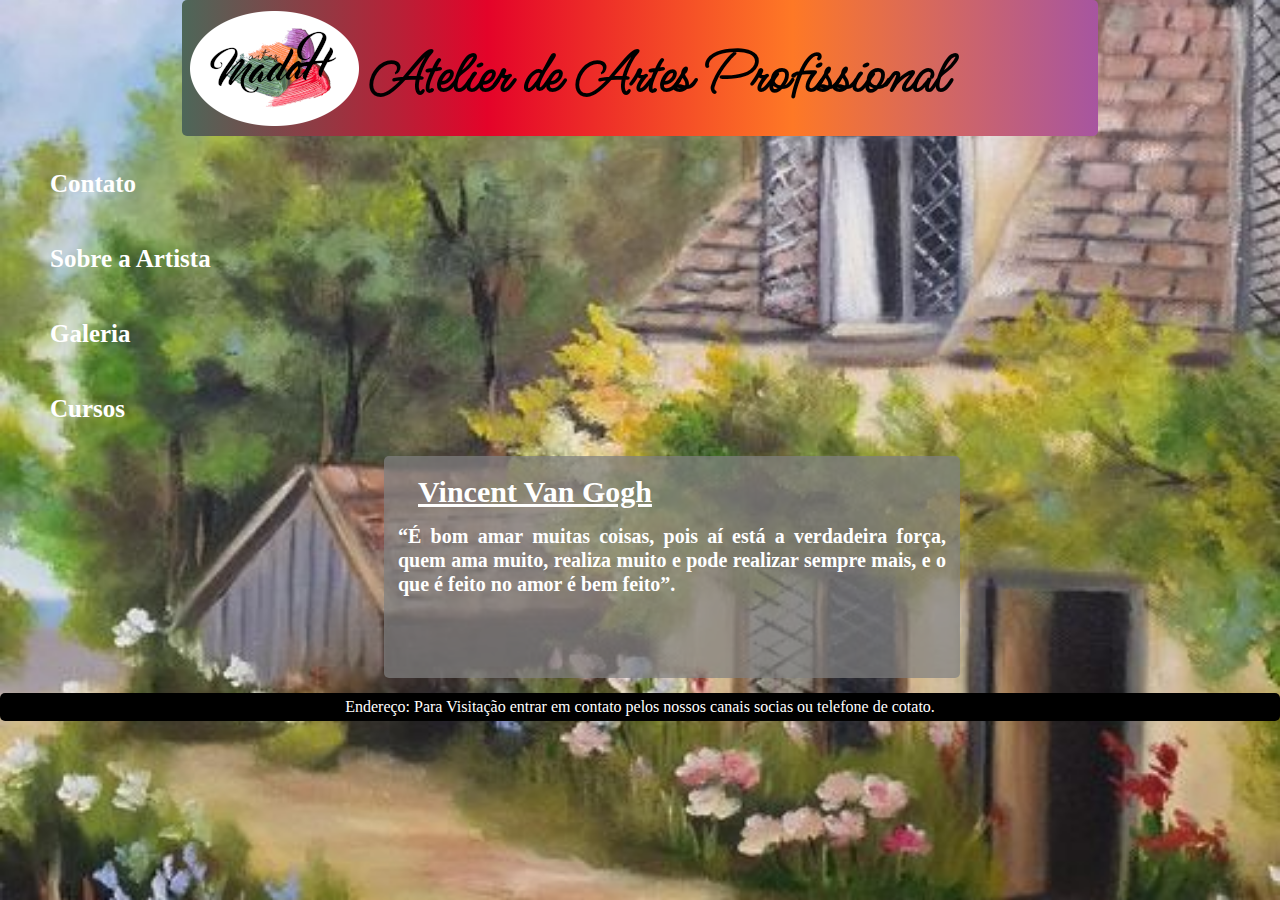
<file: index.html>
<!DOCTYPE html>
<html lang="pt-br">
<head>
    <meta charset="UTF-8">
    <meta http-equiv="X-UA-Compatible" content="IE=edge">
    <meta name="viewport" content="width=device-width, initial-scale=1.0">
    <title>Artes Madah</title>
    <link rel="stylesheet" href="style.css">
    <link rel="shortcut icon" href="img/fivecon.png" type="image/x-icon">  


</head>

<body>
    <header>
        <img class="logo-madah" src="img/logo_artes_madah_pq.png" alt="logo_madah">
        <h1 class="cabecario--site">Atelier de Artes Profissional</h1>
    </header>
    <div class="divlink">
        <nav>
            <a href="contato.html">Contato</a> <br>
            <a href="#">Sobre a Artista</a> <br>
            <a href="galeria.html">Galeria</a> <br>
            <a href="cursos.html">Cursos</a>
            

        </nav>
    </div>
    <main class="main-index">
        <h2>Vincent Van Gogh</h2>
        <p class="txt-p">
            “É bom amar muitas coisas, pois aí está a verdadeira força, quem ama muito, realiza muito e pode realizar sempre mais, e o que é feito no amor é bem feito”.
        </p>

    </main>

    <footer>
        Endereço: Para Visitação entrar em contato pelos nossos canais socias ou telefone de cotato.
    </footer>


</body>
</html>
</file>
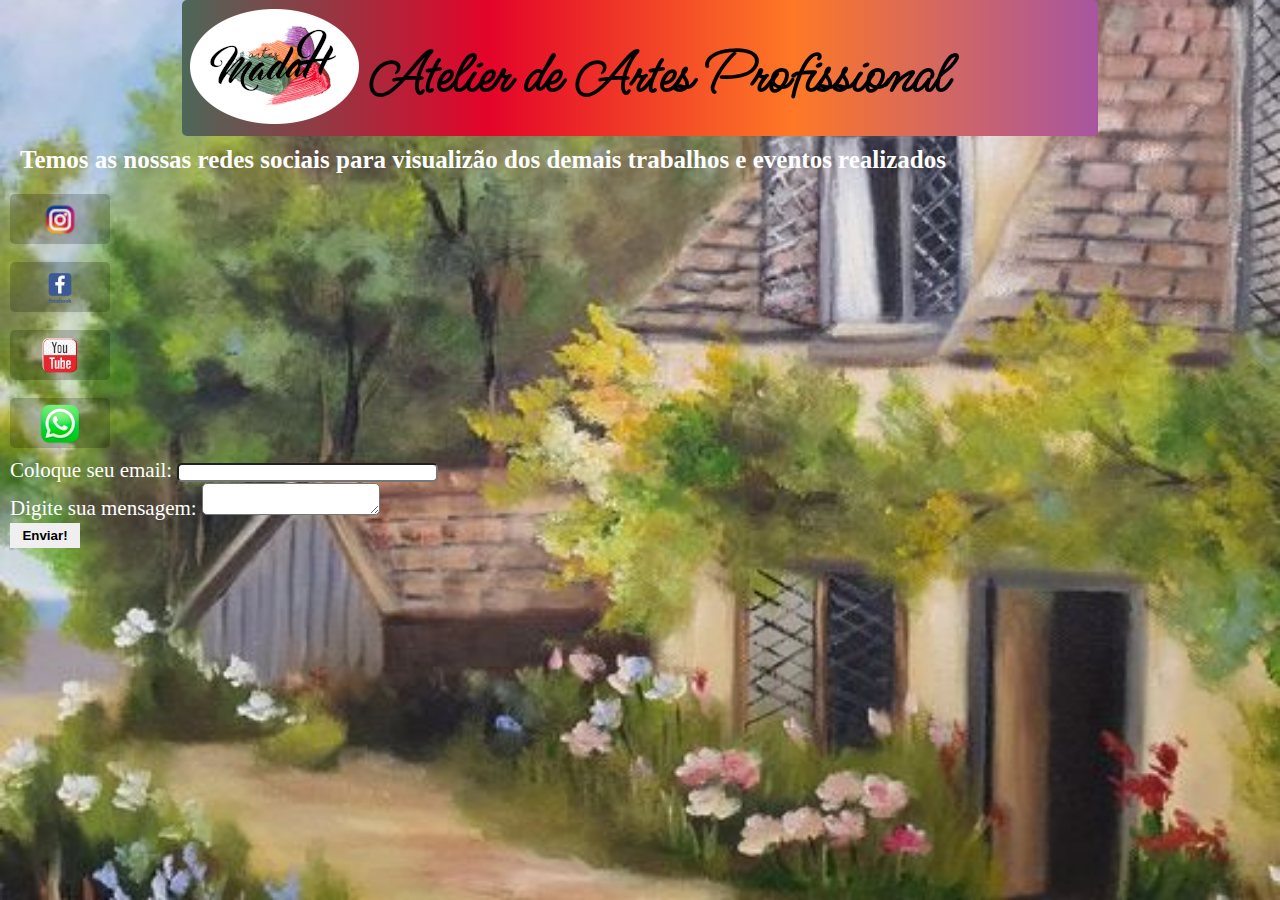
<file: contato.html>
<!DOCTYPE html>
<html lang="en">
<head>
    <meta charset="UTF-8">
    <meta http-equiv="X-UA-Compatible" content="IE=edge">
    <meta name="viewport" content="width=device-width, initial-scale=1.0">
    <title>Contato</title>
    <link rel="stylesheet" href="style.css">

</head>
<body>
    <header>

        <a href="index.html"><img class="logo-madah" src="img/logo_artes_madah_pq.png" alt="logo_madah"></a>
        <h1 class="cabecario--site">Atelier de Artes Profissional</h1>

    </header>
        <div>
            <p>
                <h2><strong>Temos as nossas redes sociais para visualizão dos demais trabalhos e eventos realizados</strong></h2>
                <nav>

                    <div class="ajuslink"><a href="https://www.instagram.com/magdalenacalliari/" target="_blank"><img class="contato--img" src="img/instagran_pq.png" alt="instagram"></a></div> <br>
                    
                    <div class="ajuslink"><a href="https://www.facebook.com/search/top?q=artes%20madah" target="_blank"><img class="contato--img" src="img/facebook_pq.webp" alt="facebook"></a></div> <br>
                    
                    <div class="ajuslink"><a href="https://www.youtube.com/channel/UChcVYwmmN_TtQ0nQRQqBkPA/featured" target="_blank"><img class="contato--img" src="img/youtube_pq.png" alt="youtube"></a></div> <br>

                    <div class="ajuslink"><a href="https://wa.me/5551997201915" target="_blank"><img class="contato--img" src="img/whats_pq.png" alt="whatsapp"></a></div>
                    
                                        
                </nav>

            </p>
        </div>
        <div class="email">
            <form
            action="https://formspree.io/f/mwkywyva"
            method="POST"
            >
            <label>
                Coloque seu email:
                <input class="email--area" type="email" name="email" size="30">
            </label> <br>
            <label>
                Digite sua mensagem:
                <textarea class="email--msn" name="message" ></textarea>
            </label><br>
            <!-- your other form fields go here -->
            <button class="email--button" type="submit">Enviar!</button>
            </form>
        </div>
    



</body>
</html>
</file>
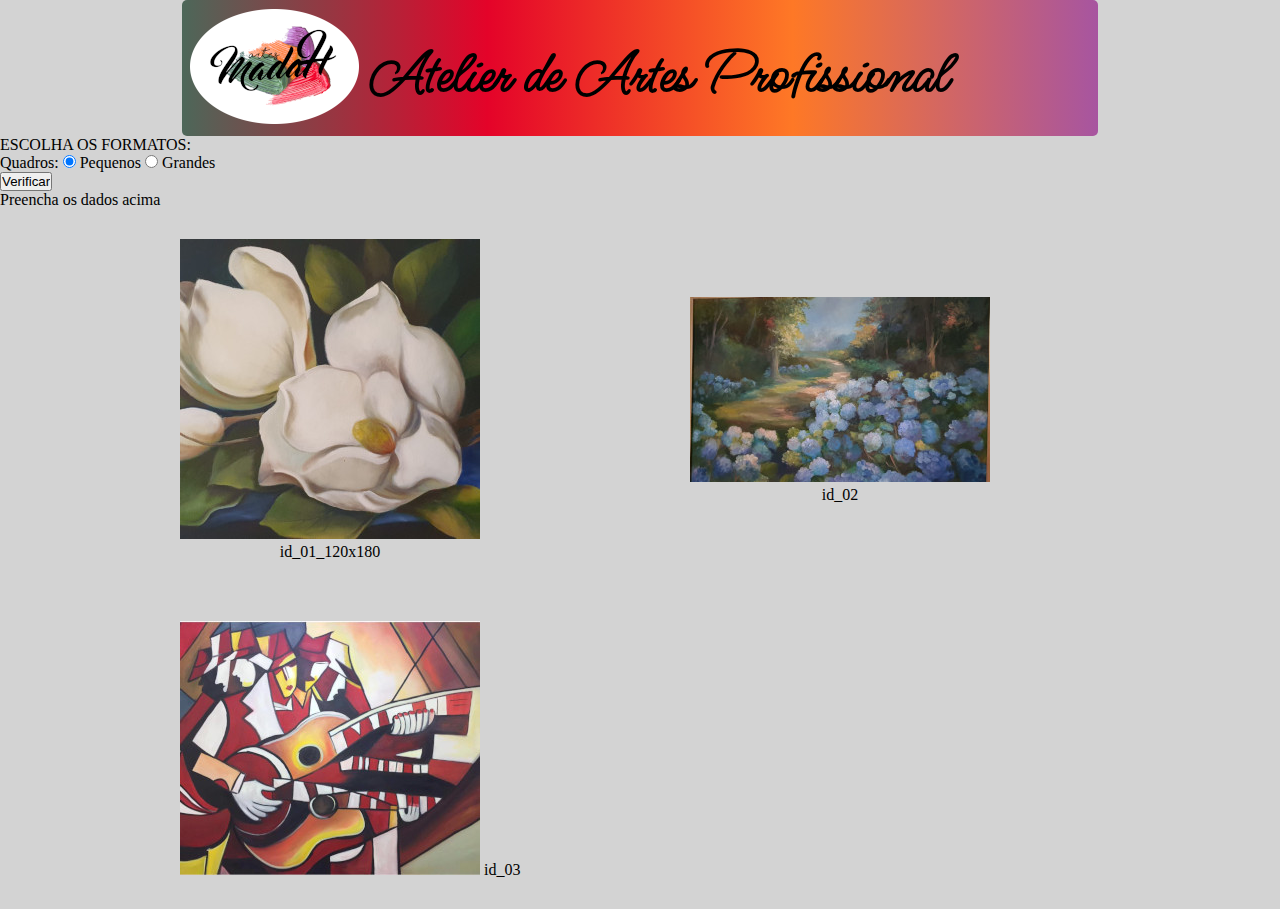
<file: galeria copy.html>
<!DOCTYPE html>
<html lang="en">
<head>
    <meta charset="UTF-8">
    <meta http-equiv="X-UA-Compatible" content="IE=edge">
    <meta name="viewport" content="width=device-width, initial-scale=1.0">
    <title>Galeria</title>
    <link rel="stylesheet" href="style.css">

</head>
<body class="body--galery">

    <header>

        <a href="index.html"><img class="logo-madah" src="img/logo_artes_madah_pq.png" alt="logo_madah"></a>
        <h1 class="cabecario--site">Atelier de Artes Profissional</h1>

    </header>

     <!--Inicia o Html/Java-->
     <section>
        <div>
            <p>ESCOLHA OS FORMATOS: </p>
            <p>Quadros: 
                <input type="radio" name="formatoquadro" id="pequenos" checked>
                <label for="pequenos">Pequenos</label>
                <input type="radio" name="formatoquadro" id="grandes">
                <label for="grandes">Grandes</label>
            </p>
            <p>
                <input type="button" value="Verificar" onclick="verificar()">
            </p>
                
        </div>
        <div id="res">
        <!--Colocar o campo das imagens aqui-->    
            Preencha os dados acima
        </div>
    </section>

    <script src="script.js"></script>

     <!--Inicia o Html/Java-->

    <section class="img--galeria">
        <div class="img--back">
            <img src="img/galeria/id_01_120x180.jpeg" alt="id_01_120x180">
            <span>id_01_120x180</span>
        </div>

        <div class="img--back">
            <img src="img/galeria/id_02.jpeg" alt="id_02">
            <span>id_02</span>
        </div>
        
    </section>
    <section class="img--galeria">
        <div class="img--back">
            <img src="img/galeria/violão.jpg" alt="id_01_120x180">
            <span>id_03</span>
        </div>


        </div>
        
    </section>
    
</body>
</html>
</file>
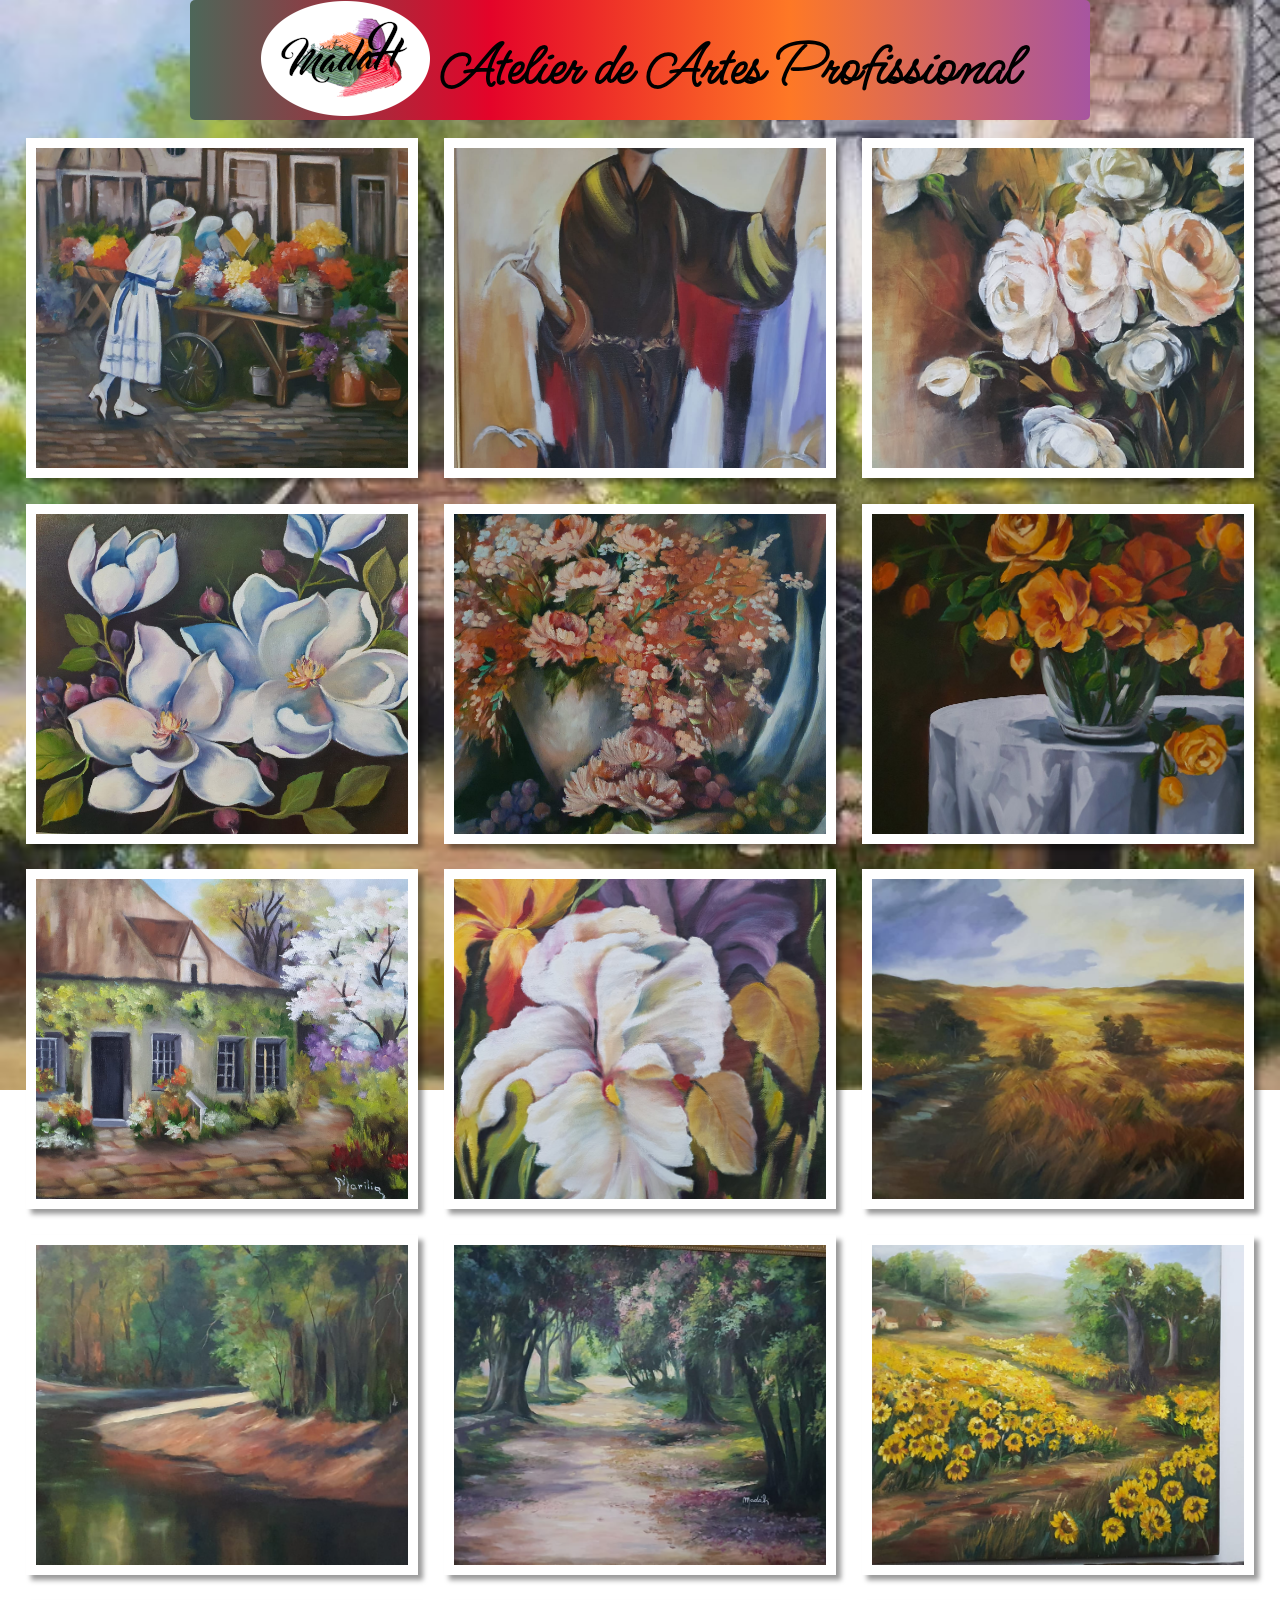
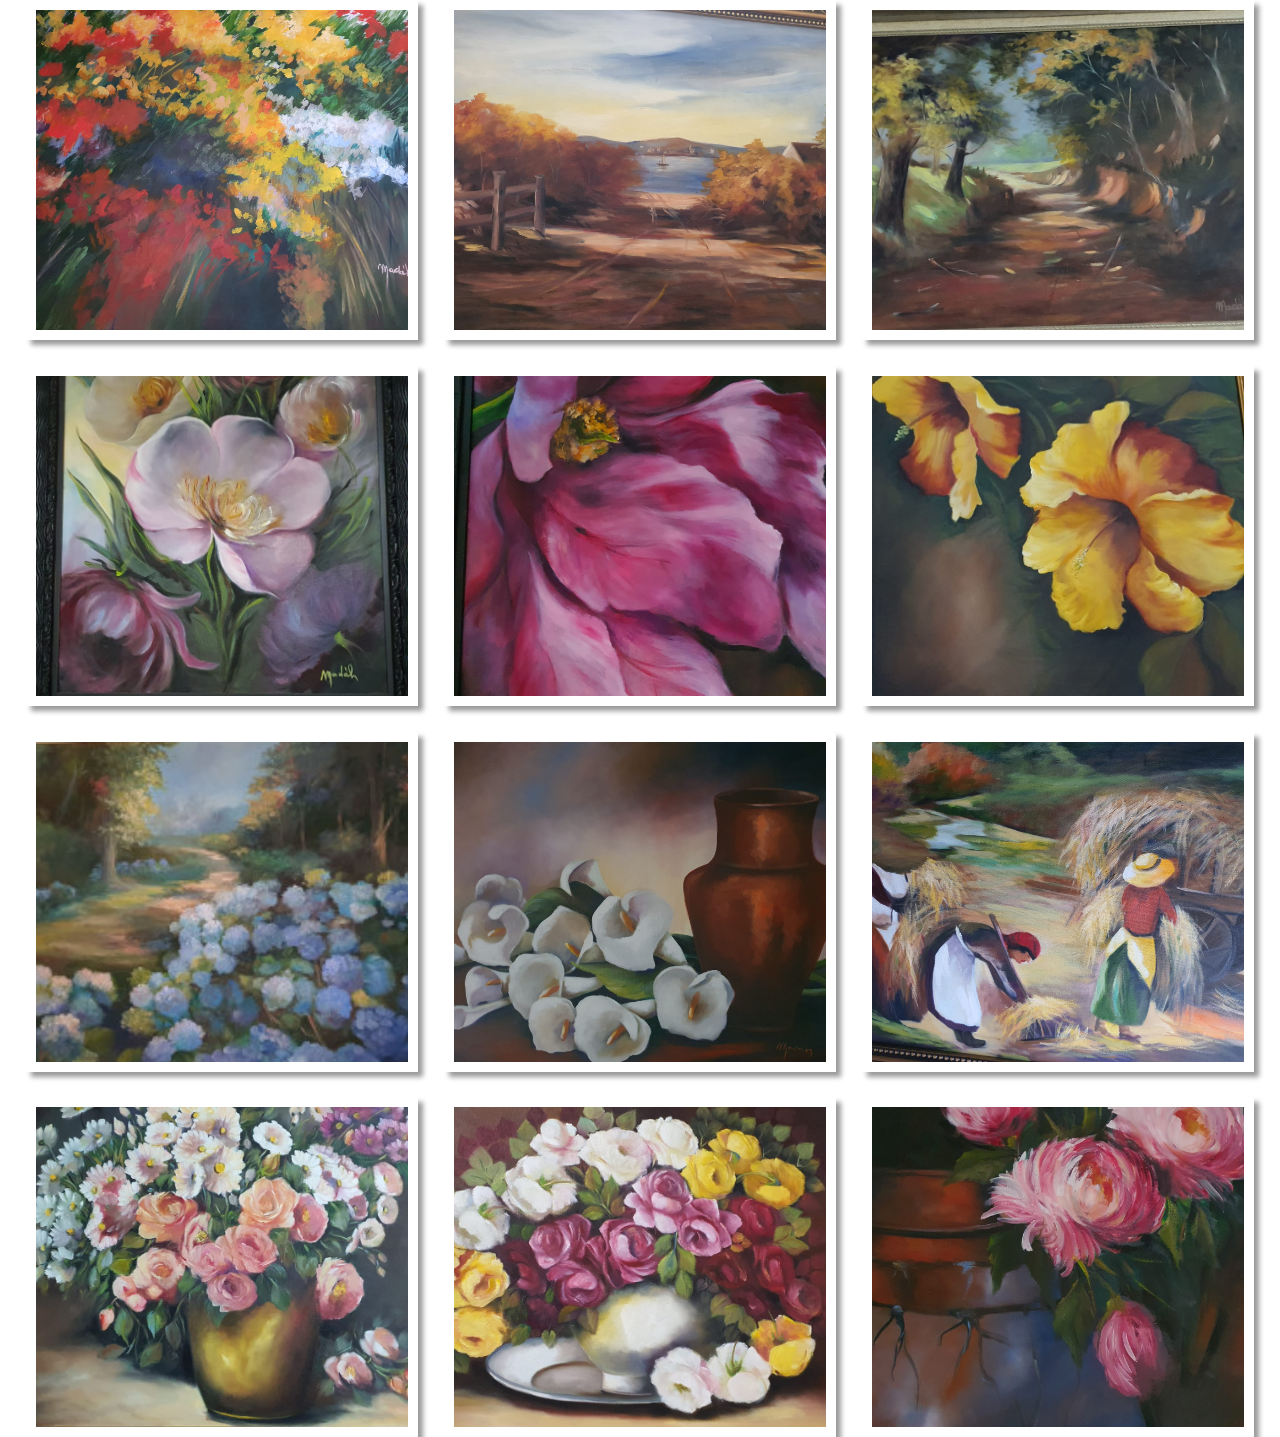
<file: galeria.html>
<!DOCTYPE html>
<html lang="pt-BR">
<head>
    <meta charset="UTF-8">
    <meta http-equiv="X-UA-Compatible" content="IE=edge">
    <meta name="viewport" content="width=device-width, initial-scale=1.0">
    <link rel="stylesheet" href="galeriastyle.css">
    <link rel="stylesheet" href="style.css">
    <title>Galeria</title>
</head>




<body>
    <header>

        <a href="index.html"><img class="logo-madah" src="img/logo_artes_madah_pq.png" alt="logo_madah"></a>
        <h1 class="cabecario--site">Atelier de Artes Profissional</h1>

    </header> <br>

    <main>
        <div class="gallery-container">
            <a href="./img/galeria/id1_50x70_Oleo sobre Tela.jpg" class="gallery-items">
                <img src="./img/galeria/id1_50x70_Oleo sobre Tela.jpg" alt="id1" title="id1_50x70_Oleo sobre Tela">
            </a>
            <a href="./img/galeria/id2_60x80_Oleo sobre Tela.jpg" class="gallery-items">
                <img src="./img/galeria/id2_60x80_Oleo sobre Tela.jpg" alt="id2" title="id2_60x80_Oleo sobre Tela">
            </a>
            <a href="./img/galeria/id3_60x80_Oleo sobre Tela.jpg" class="gallery-items">
                <img src="./img/galeria/id3_60x80_Oleo sobre Tela.jpg" alt="id3" title="id3_60x80_Oleo sobre Tela">
            </a>
            <a href="./img/galeria/id4_50x60_Oleo sobre Tela.jpg" class="gallery-items">
                <img src="./img/galeria/id4_50x60_Oleo sobre Tela.jpg" alt="id4" title="id4_50x60_Oleo sobre Tela">
            </a>
            <a href="./img/galeria/id5_50x60_Oleo sobre Tela.jpg" class="gallery-items">
                <img src="./img/galeria/id5_50x60_Oleo sobre Tela.jpg" alt="id5" title="id5_50x60_Oleo sobre Tela">
            </a>
            <a href="./img/galeria/id6_60x80_Oleo sobre Tela.jpg" class="gallery-items">
                <img src="./img/galeria/id6_60x80_Oleo sobre Tela.jpg" alt="id6" title="id6_60x80_Oleo sobre Tela">
            </a>
            <a href="./img/galeria/id7_40x60_Oleo sobre Tela.jpg" class="gallery-items">
                <img src="./img/galeria/id7_40x60_Oleo sobre Tela.jpg" alt="id7" title="id7_40x60_Oleo sobre Tela">
            </a>
            <a href="./img/galeria/id8_40x50_Oleo sobre Tela.jpg" class="gallery-items">
                <img src="./img/galeria/id8_40x50_Oleo sobre Tela.jpg" alt="id8" title="id8_40x50_Oleo sobre Tela">
            </a>
            <a href="./img/galeria/id9_180x160_Oleo sobre Tela.jpg" class="gallery-items">
                <img src="./img/galeria/id9_180x160_Oleo sobre Tela.jpg" alt="id9" title="id9_180x160_Oleo sobre Tela">
            </a>
            <a href="./img/galeria/id10_180x110_Oleo sobre Tela.jpg" class="gallery-items">
                <img src="./img/galeria/id10_180x110_Oleo sobre Tela.jpg" alt="id10" title="id10_180x110_Oleo sobre Tela">
            </a>
            <a href="./img/galeria/id11_160x110_Oleo sobre Tela.jpg" class="gallery-items">
                <img src="./img/galeria/id11_160x110_Oleo sobre Tela.jpg" alt="id11" title="id11_160x110_Oleo sobre Tela">
            </a>
            <a href="./img/galeria/id12_160x110_Oleo sobre Tela.jpg" class="gallery-items">
                <img src="./img/galeria/id12_160x110_Oleo sobre Tela.jpg" alt="id12" title="id12_160x110_Oleo sobre Tela">
            </a>
            <a href="./img/galeria/id13_100x80_Oleo sobre Tela.jpg" class="gallery-items">
                <img src="./img/galeria/id13_100x80_Oleo sobre Tela.jpg" alt="id13" title="id13_100x80_Oleo sobre Tela">
            </a>
            <a href="./img/galeria/id14_100x80_Oleo sobre Tela.jpg" class="gallery-items">
                <img src="./img/galeria/id14_100x80_Oleo sobre Tela.jpg" alt="id14" title="id14_100x80_Oleo sobre Tela">
            </a>
            <a href="./img/galeria/id15_100x80_Oleo sobre Tela.jpg" class="gallery-items">
                <img src="./img/galeria/id15_100x80_Oleo sobre Tela.jpg" alt="id15" title="id15_100x80_Oleo sobre Tela">
            </a>
            <a href="./img/galeria/id16_60x80_Oleo sobre Tela.jpg" class="gallery-items">
                <img src="./img/galeria/id16_60x80_Oleo sobre Tela.jpg" alt="id16" title="id16_60x80_Oleo sobre Tela">
            </a>
            <a href="./img/galeria/id17_60x80_Oleo sobre Tela.jpg" class="gallery-items">
                <img src="./img/galeria/id17_60x80_Oleo sobre Tela.jpg" alt="id17" title="id17_60x80_Oleo sobre Tela">
            </a>
            <a href="./img/galeria/id18_60x80_Oleo sobre Tela.jpg" class="gallery-items">
                <img src="./img/galeria/id18_60x80_Oleo sobre Tela.jpg" alt="id18" title="id18_60x80_Oleo sobre Tela">
            </a>
            <a href="./img/galeria/id19_60x80_Oleo sobre Tela.jpeg" class="gallery-items">
                <img src="./img/galeria/id19_60x80_Oleo sobre Tela.jpeg" alt="id19" title="id19_60x80_Oleo sobre Tela">
            </a>
            <a href="./img/galeria/id20_60x80_Oleo sobre Tela.jpg" class="gallery-items">
                <img src="./img/galeria/id20_60x80_Oleo sobre Tela.jpg" alt="id20" title="id20_60x80_Oleo sobre Tela">
            </a>
            <a href="./img/galeria/id21_50x60_Oleo sobre Tela.jpg" class="gallery-items">
                <img src="./img/galeria/id21_50x60_Oleo sobre Tela.jpg" alt="id21" title="id21_50x60_Oleo sobre Tela">
            </a>
            <a href="./img/galeria/id22_60x80_Oleo sobre Tela.jpg" class="gallery-items">
                <img src="./img/galeria/id22_60x80_Oleo sobre Tela.jpg" alt="id22" title="id22_60x80_Oleo sobre Tela">
            </a>
            <a href="./img/galeria/id23_50x70_Oleo sobre Tela.jpg" class="gallery-items">
                <img src="./img/galeria/id23_50x70_Oleo sobre Tela.jpg" alt="id23" title="id23_50x70_Oleo sobre Tela">
            </a>
            <a href="./img/galeria/id24_50x70_Oleo sobre Tela.jpg" class="gallery-items">
                <img src="./img/galeria/id24_50x70_Oleo sobre Tela.jpg" alt="id24" title="id24_50x70_Oleo sobre Tela">
            </a>

        </div>        
    </main>

</body>
</html>
</file>
<file: style.css>
@charset "UTF-8";

@import url('https://fonts.googleapis.com/css2?family=Hurricane&family=Ms+Madi&display=swap');

* {
    padding: 0;
    margin: 0;
}


body {
    background-color: aquamarine;
    background: url('img/quadro3.jpg') center center no-repeat fixed;
    height: 90vh;
    background-size: cover;
    
    
    
}

header{
    background-image: linear-gradient(to right, #4d6759, #e40329, #fe7826, #a755a0 );
    width: 900px;
    height: 120px;

    margin-top: 20px;
    display: flex;
    padding: 8px;
    align-items: center;
    text-align: center;
    border-radius: 5px;
    margin: auto;
    
    
}

.logo-madah{
    margin-right: 10px;
}



.cabecario--site{
    margin-top: 0px;
    font-family: 'Ms Madi', cursive;
    font-size: 60px;
    text-align: center;
    padding-top: 14px;
    text-decoration: none;
    /*font-family: Verdana, Geneva, Tahoma, sans-serif;*/
    
    
}

@media(max-width: 810px){
    
    .cabecario--site{
        font-size: 40px;    
    }
}

.divlink{
    width: auto;
    margin-left: 40px;
    
    
    
}

nav {
    padding: 10px;
    
    /*background-image: linear-gradient(to left, white, rgba(0, 0, 255, 0.582));
    box-shadow: 0px 7px 9px rgba(22, 3, 3, 0.274);
    border-radius: 5px;*/
}

nav a{
    color: white;
    font-weight: bold;
    font-size: 25px;
    text-decoration: none;
    font-weight: bold;
    border-radius: 5px;
    transition-duration: 1s;
    line-height: 3em;
    
}

@media(max-width: 810px){
    
    nav a{
        font-size: 20px;    
    }
}

nav a:hover {
    text-decoration: underline;
}

.main-index {
    height: 24%;
    margin-left: 30%;
    margin-right: 25%;
    background-color: rgba(128, 128, 128, 0.733);
    color: white;
    font-weight: bold;
    line-height: 1.5em;
    padding: 14px;
    border-radius: 5px;
    margin-bottom: 15px;
    
    
}

main > h2 {
    text-decoration: underline;
    font-size: 30px;
    margin-bottom: 10px;
    margin-top: 10px;
}

.txt-p{
    font-size: 20px;
    text-align: justify;
    margin-top: 20px;
}

footer{
    color: white;
    background-color: black;
    text-align: center;
    /*height: 30px;*/
    padding: 5px;
    border-radius: 5px;
}

/* CSS - Contato*/

h2 {
    color: white;
    /*margin-left: 10px;
    margin-top: 20px;*/
    margin: 10px 20px;
    font-size: 25px;

}

.ajuslink {

    background-color: rgba(0, 0, 0, 0.199);
    text-align: center;
    width: 100px;
    height: 50px;
    border-radius: 5px;
    
}

.ajuslink:hover {
    background-color: rgba(0, 255, 255, 0.253);
}

.contato--img{
    animation: slidey 2s;
}

@keyframes slidey {
    from{
        transform: translateX(120px)
    }
    to{
        transform: translateX(0px)
    }
}

nav > div > a {
    margin: auto;
}

.email {
    color: white;
    font-size: 21px;
    margin-left: 10px;
}

.email--area {
    border-radius: 5px;
}
.email--msn {
    border-radius: 5px;
}

.email--button{
    width: 70px;
    height: 25px;
    font-weight: bold;
    border: none;
    box-shadow: 5px;
}

/* CSS - Galeria */

.body--galery{
    
    background: none;
    background-color: lightgray;

}

.img--galeria{

    width: 800px;
    
    display: flex;
    align-items: center;
    
    

    
}

.img--back{

    margin-left: 150px;
    padding: 30px;
    text-align: center;
    
}

.img--back:hover{
    transform: scale(1.2);
    transition-duration: 1s;
}


.navigation-auto div{
    border: 2px solid #20a6ff;
    padding: 5px;
    border-radius: 10px;
    cursor: pointer;
    transition: 1s;
}

.navigation-auto{
    position: absolute;
    width: 800px;
    margin-top: 360px;
    display: flex;
    justify-content: center;
}

.navigation-auto div:not(:last-child){
    margin-right: 40px;
}

/* CSS - Curso */

.conteiner--txt{
    width: 900px;
    background-color: rgba(211, 211, 211, 0.534);
    align-items: center;
    display: flex;
    margin: auto;
    border-radius: 5px;
    padding: 15px 15px;

}

.title-curso{
    margin-left: 40px;
}


.paragrafo--txt{
    font-size: 21px;
    margin-left: 5px;
    line-height: 2em;
    color: white;
    
}

.curso--link{
    text-decoration: none;
}

.curso--link:hover{
    color:red;
}

.container--img-atelier{
    background-color: rgba(211, 211, 211, 0.534);
    width: 43%;
    margin: auto;
    margin-top: 15px;
    border-radius: 5px;
}

.curso--img{
    
    margin: auto;
    align-items: center;
    margin-left: 30px;
    margin-top: 10px;
    margin-bottom: 10px;

    
}

div.video {
    background-color: var(--cor5);
    margin: 0px -20px 30px;
    padding: 20px;
    padding-bottom: 50%;
    position: relative;
    width: 400px;
    margin: auto;
}

div.video > iframe {
    position: absolute;
    top: 5%;
    left: 5%;
    width: 90%;
    height: 90%;

}
</file>
<file: galeriastyle.css>
*{
    padding: 0;
    margin: 0;
    box-sizing: border-box;
}
body{
    background-color: #eee;
}
header{
    height: 150px;
    display: flex;
    justify-content: center;
    align-items: center;
}
header h1{
    font-family: Arial, Helvetica, sans-serif;
    font-size: 3rem;
    font-weight: 900;
    color: #000;
}
.gallery-container{
    display: flex;
    flex-wrap: wrap;
    justify-content: space-evenly;
    gap: 2vw;
    padding: 0 2vw;
}
.gallery-items{
    width: 340px;
    height: 340px;
    border: 10px solid #FFF;
    box-shadow: 5px 5px 5px #0006;
    flex-grow: 1;
    transition: transform .5s linear;
}
.gallery-items img {
    width: 100%;
    height: 100%;
    object-fit: cover;
}

.gallery-items:hover{
    transform: scale(1.2);
}
</file>
